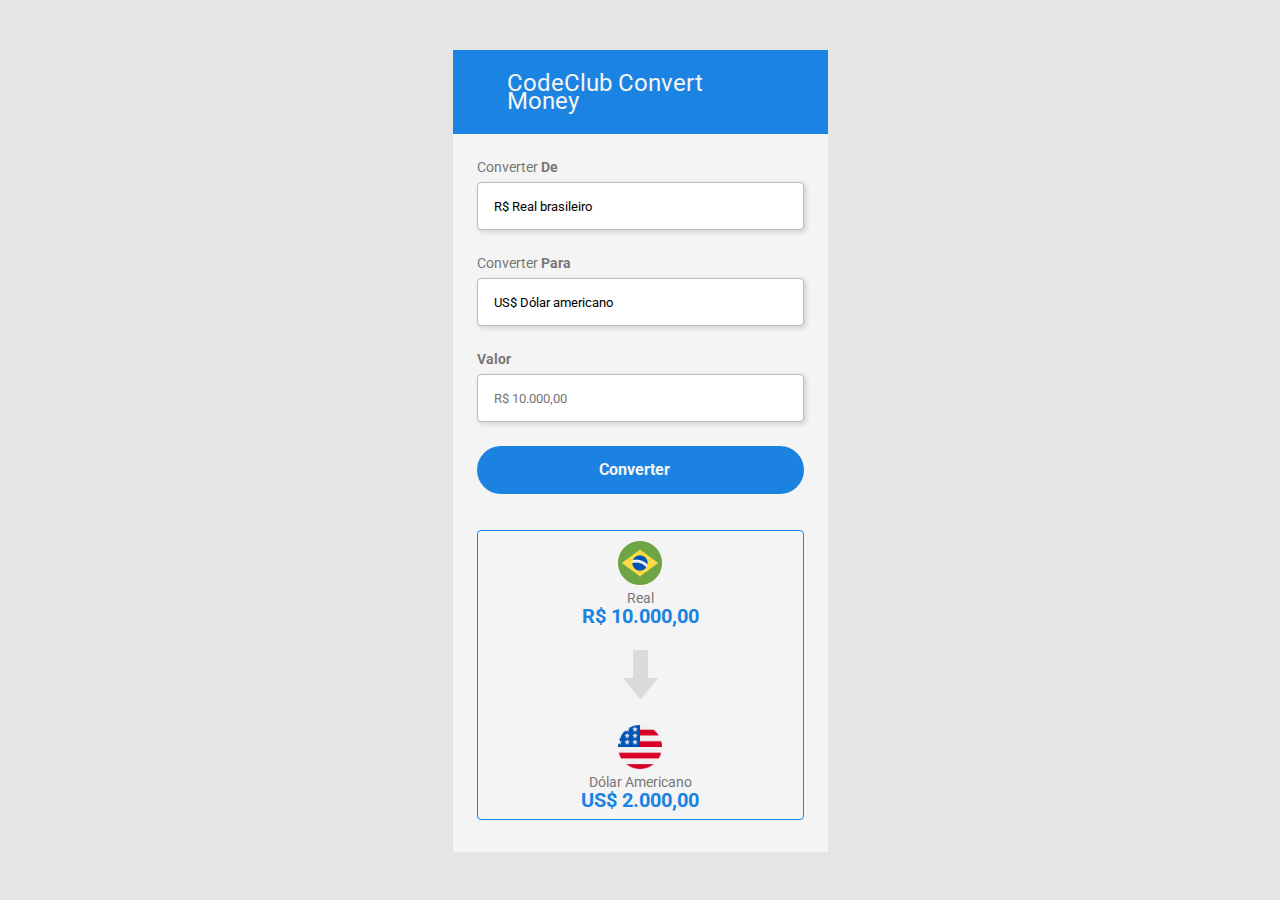
<file: Index.html>
<!DOCTYPE html>
<html lang="en">
  <head>
    <meta charset="UTF-8" />
    <meta http-equiv="X-UA-Compatible" content="IE=edge" />
    <meta name="viewport" content="width=device-width, initial-scale=1.0" />
    <link rel="stylesheet" href="./Styles.css" />
    <link rel="preconnect" href="https://fonts.googleapis.com" />
    <link rel="preconnect" href="https://fonts.gstatic.com" crossorigin />
    <link
      href="https://fonts.googleapis.com/css2?family=Roboto:wght@400;700&display=swap"
      rel="stylesheet"
    />
    <title>Convert Money</title>
  </head>
  <body>
    <div class="container">
      <header >
        <h1>CodeClub Convert Money</h1>
      </header>

      <main>
                <label for="">Converter <b>De</b>
                  <select name="" id="">
                    <option value="">R$ Real brasileiro</option>
                  </select>
                </label>

                <label for="">Converter <b>Para</b>
                  <select name="" id="currency-select">
                    <option>US$ Dólar americano</option>
                    <option>€ Euro</option>
                    <option>Bitcoin</option>
                  </select>
                </label>

        <label for=""><b>Valor</b>
          <input type="number" placeholder="R$ 10.000,00">
        </label>

        <button type="button" id="ConvertButton">Converter</button>

              <section>
                <div class="Currency-Container">
                  <img src="./images/brasil 2.png" alt="Bandeira-Brasil">
                  <p class="Currency-Name">Real </p>
                  <p class="Currency-Value" id="RealValueInText">R$ 10.000,00</p>
              </div>

                <img src="./images/Vector.png" alt="Seta" id="Seta">

                <div class="Currency-Container">
                  <img src="./images/estados-unidos (1) 1.png" alt="Bandeira-America" id="EuroImg">
                  <p class="Currency-Name" id="Euro">Dólar Americano</p>
                  <p class="Currency-Value" id="DolarValueInText">US$ 2.000,00</p>
              </div>
              </section>
      </main>
    </div>
  </body>
  <script src="./scrips.js"></script>
</html>
</file>
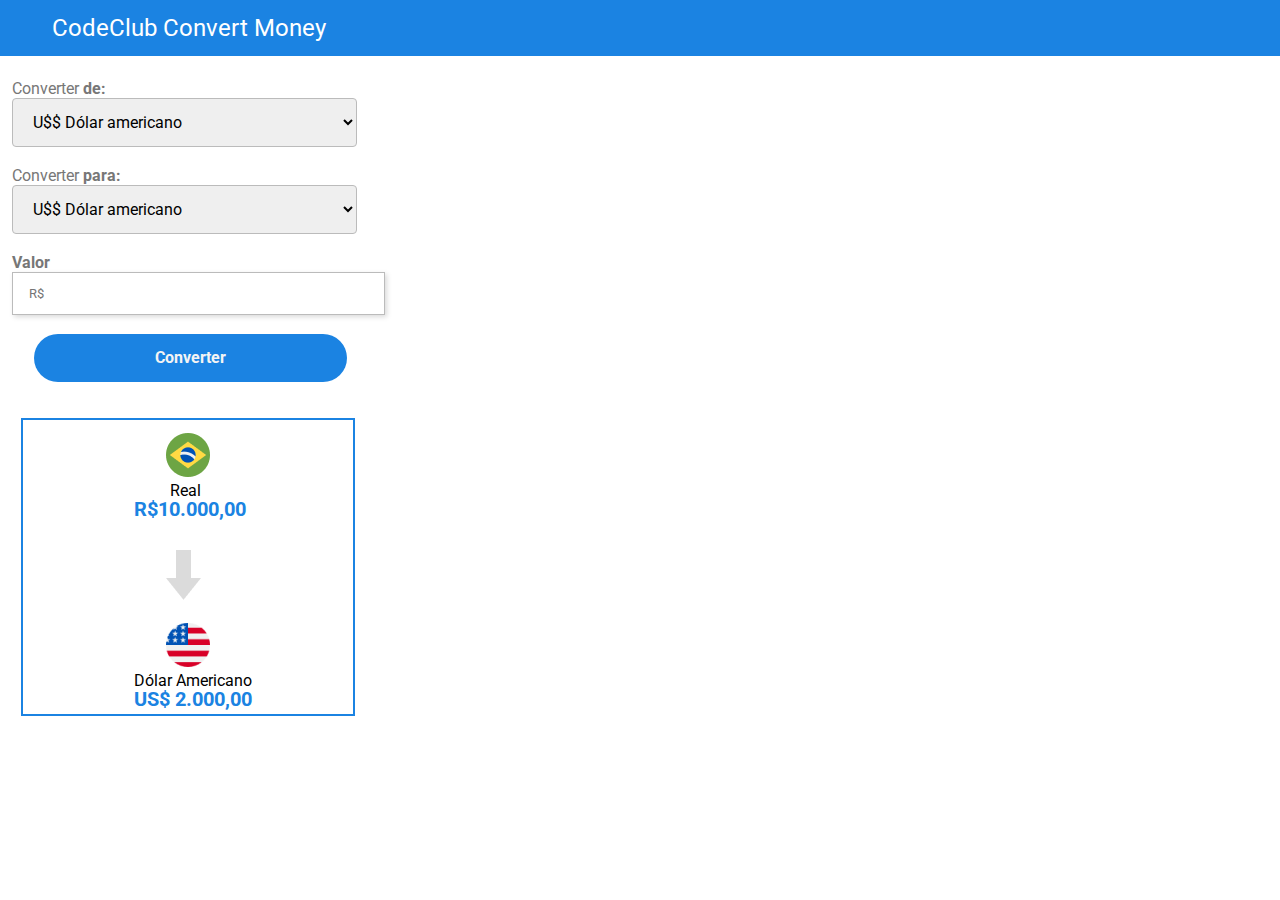
<file: BaseProjetoConversorDeMoedas.html>
<!DOCTYPE html>
<html lang="pt-BR">
  <head>
    <meta charset="UTF-8" />
    <meta http-equiv="X-UA-Compatible" content="IE=edge" />
    <meta name="viewport" content="width=device-width, initial-scale=1.0" />
    <link rel="stylesheet" href="./BaseProjeto.css" />
    <link rel="preconnect" href="https://fonts.googleapis.com" />
    <link rel="preconnect" href="https://fonts.gstatic.com" crossorigin />
    <link
      href="https://fonts.googleapis.com/css2?family=Roboto:wght@400;700&display=swap"
      rel="stylesheet"
    />

    <title>Conversor de Moedas</title>
  </head>

  <body>
    <header>
      <h1>CodeClub Convert Money</h1>
    </header>

    <main>
    <div class="All">
      <label for="" id="ConverterDe"
        >Converter <span id="De">de:</span>
        <br />
        <select name="" id="">
          <option value="" class="">
            U$$ <span id="DólarAmericano">Dólar americano</span>
          </option>
          <option value="" class="">€ Euro</option>
          <option value="">Bitcoin</option>
          <option value="">R$ Real brasileiro</option>
        </select>
      </label>
    </div >
      <br />
      <div class="All">
        <label for=""
          >Converter <span id="Para">para:</span>
          <br />
          <select name="" id="">
            <option value="">U$$ Dólar americano</option>
            <option value="">€ Euro</option>
            <option value="">Bitcoin</option>
            <option value="">R$ Real brasileiro</option>
          </select>
        </label>
      </div>

      <br />

      <div class="All">
        <label for=""
        ><span id="Entrada">Valor</span>
        <br />
        <input type="number" name="" id="" placeholder="R$ " />
      </label></div>
      <br />
      <button>Converter</button>
    </main>
    <footer>
      <fieldset>
        <img src="./images/brasil 2.png" alt="Real" />
        <p id="Real">Real</p>
        <p class="Dinheiro">R$10.000,00</p>
        <br />
        <img src="./images/Vector.png" alt="" />
        <br />
        <br>
        <img src="./images/estados-unidos (1) 1.png" alt="Dólar Americano" id="America" />
        <p >Dólar Americano</p>
        <p class="Dinheiro" id="Dólar">US$ 2.000,00</p>
      </fieldset>
    </footer>
  </body>
</html>
</file>
<file: Styles.css>
*{
    font-family: 'Roboto', sans-serif;
    text-decoration: none;
    margin: 0px;
    padding: 0px;
    border: 0px;
    box-sizing: border-box;
    font-style: normal;
}

body{background: #E5E5E5;}

header{
    background-color: #1B83E2;
    ;
}

.container{
    width: 375px;
    background: #F4F4F4;
    margin: 0px auto;
    margin-top: 50px;
    margin-bottom: 30px;
}

h1{
    font-weight: 400;
    font-size: 24px;
    line-height: 18px;
    align-items: center;
    color: #F4F4F4;
    padding: 24px 50px 24px 54px;
}

main{
    padding: 23px 24px 32px 24px;
}   

label{
    font-weight: 400;
    font-size: 14px;
    line-height: 18px;
    color: #777777;
   
}

select{
    background: #FFFFFF;
    border: 1px solid #BBBBBB;
    border-radius: 4px;
    height: 48px;
    width: 100%;
    display: block;
    cursor: pointer;
    outline: none;
    appearance: none;
    padding-left: 16px;
    box-shadow: 2px 2px 5px rgba(0, 0, 0, 0.15);
    border-radius: 4px;
    margin: 6px 0px 23px 0px;
} 

input{
    background: #FFFFFF;
    border: 1px solid #BBBBBB;
    border-radius: 4px;
    height: 48px;
    width: 100%;
    display: block;
    outline: none;
    padding-left: 16px;
    box-shadow: 2px 2px 5px rgba(0, 0, 0, 0.15);
    border-radius: 4px;
    margin: 6px 0px 24px 0px;
}

button{
    background: #1b82e2;
    border-radius: 25px;
    padding: 15px 120px 15px 122px;
    width: 100%;
    font-weight: 700;
    font-size: 16px;
    line-height: 18px;display: flex;
    align-items: center;
    color: #F4F4F4;
    cursor: pointer;
}

button:hover{
    background: #1b82e2c9;
}

button:active{
    background: #1b82e2a8;
}

section{
    margin-top: 36px;
    border: 1px solid #1B83E2;
    border-radius: 4px;
}

.Currency-Container{
    text-align: center;
    padding: 10px;
}

.Currency-Name{
    font-weight: 400;
    font-size: 14px;
    line-height: 18px;
    color: #777777;

}

.Currency-Value{
    line-height: 18px;
    color: #1B83E2;
    font-weight: 700;
    font-size: 20px;

}

#Seta{
margin: 15px auto;
display: block;
}
</file>
<file: BaseProjeto.css>
*{
    font-family: 'Roboto', sans-serif;
    text-decoration: none;
    margin: 0px;
    padding: 0px;
    border: 0px;
    box-sizing: border-box;
}

header{
    background-color:#1B83E2;
}
h1{
    color: white;
    font-weight: 400;
    font-size: 24px;
    padding: 14px 52px;
    margin-bottom: 23px;
    font-weight: 400;
}

label{
    color: #777777;
    margin-bottom: 6px;
    
}

.All{margin: 0px 12px}

#De{font-weight: 700;}
#Para{font-weight: 700;}
#Entrada{font-weight: 700;}

select{
    padding: 13px 158px 13px 16px;
    font-weight: 400;
    font-size: 16px;
    line-height: 18px;
    margin: 0px 0px;
    border: 1px solid #BBBBBB;
    border-radius: 4px; 
}

input{
    padding: 13px 178px 13px 16px;
    background: #FFFFFF;
    border: 1px solid #BBBBBB;
    box-shadow: 2px 2px 5px rgba(0, 0, 0, 0.15);
    }

button{
    background: #1B83E2;
    border-radius: 25px;
    padding: 15px 121px;
    margin: 0px 34px;
    margin-bottom: 36px;
    font-weight: 700;
    font-size: 16px;
    line-height: 18px;
    cursor: pointer;
    /* identical to box height, or 112% */

    display: flex;
    align-items: center;

    color: #F4F4F4;
}
button:hover{
    background: #2f91ee;
    color: #ffffff;
}
button:active{
    background: #1065b6;
    color: #e1dede;
}


html{ 
    width: 100vw;
    height: 100vh;
}

fieldset{
    border: 2px solid #1B83E2;
    margin: 0px 24px 3px 21px;
    padding: 0px 0px 3px 0px;
    width: 24%;
}

img{
    margin: 13px 143px 0px 143px;
}

#America{
margin-top: 0px;
}

p{margin-left: 111px}

body{
    height: 100%;
    width: 100%;
    background-color: rgba(255, 255, 255, 0.441);
}

#Real{margin-left: 147px}
.Dinheiro{font-style: normal;
    font-weight: 700;
    font-size: 20px;
    line-height: 18px;
    /* identical to box height, or 90% */
    
    display: flex;
    align-items: center;
    
    color: #1B83E2;}

    #Dólar{margin-bottom: 3px ;}
</file>
